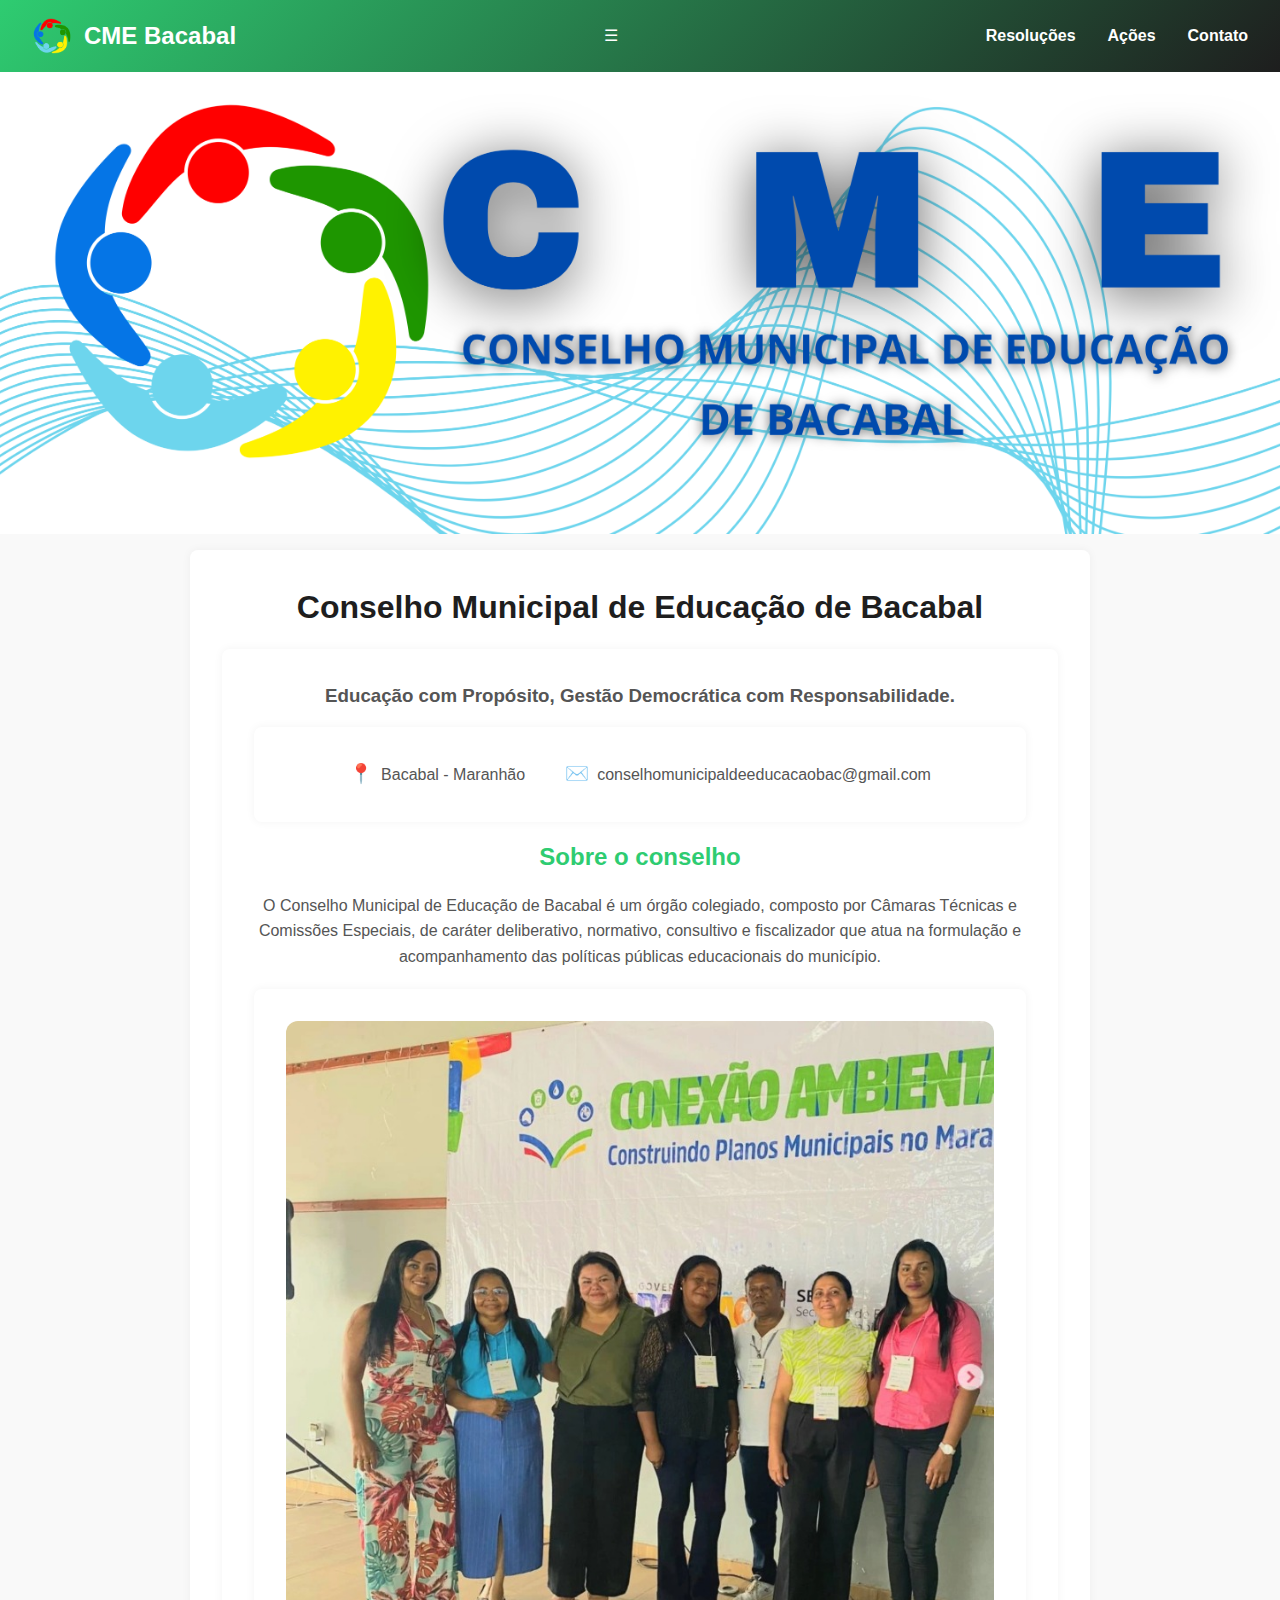
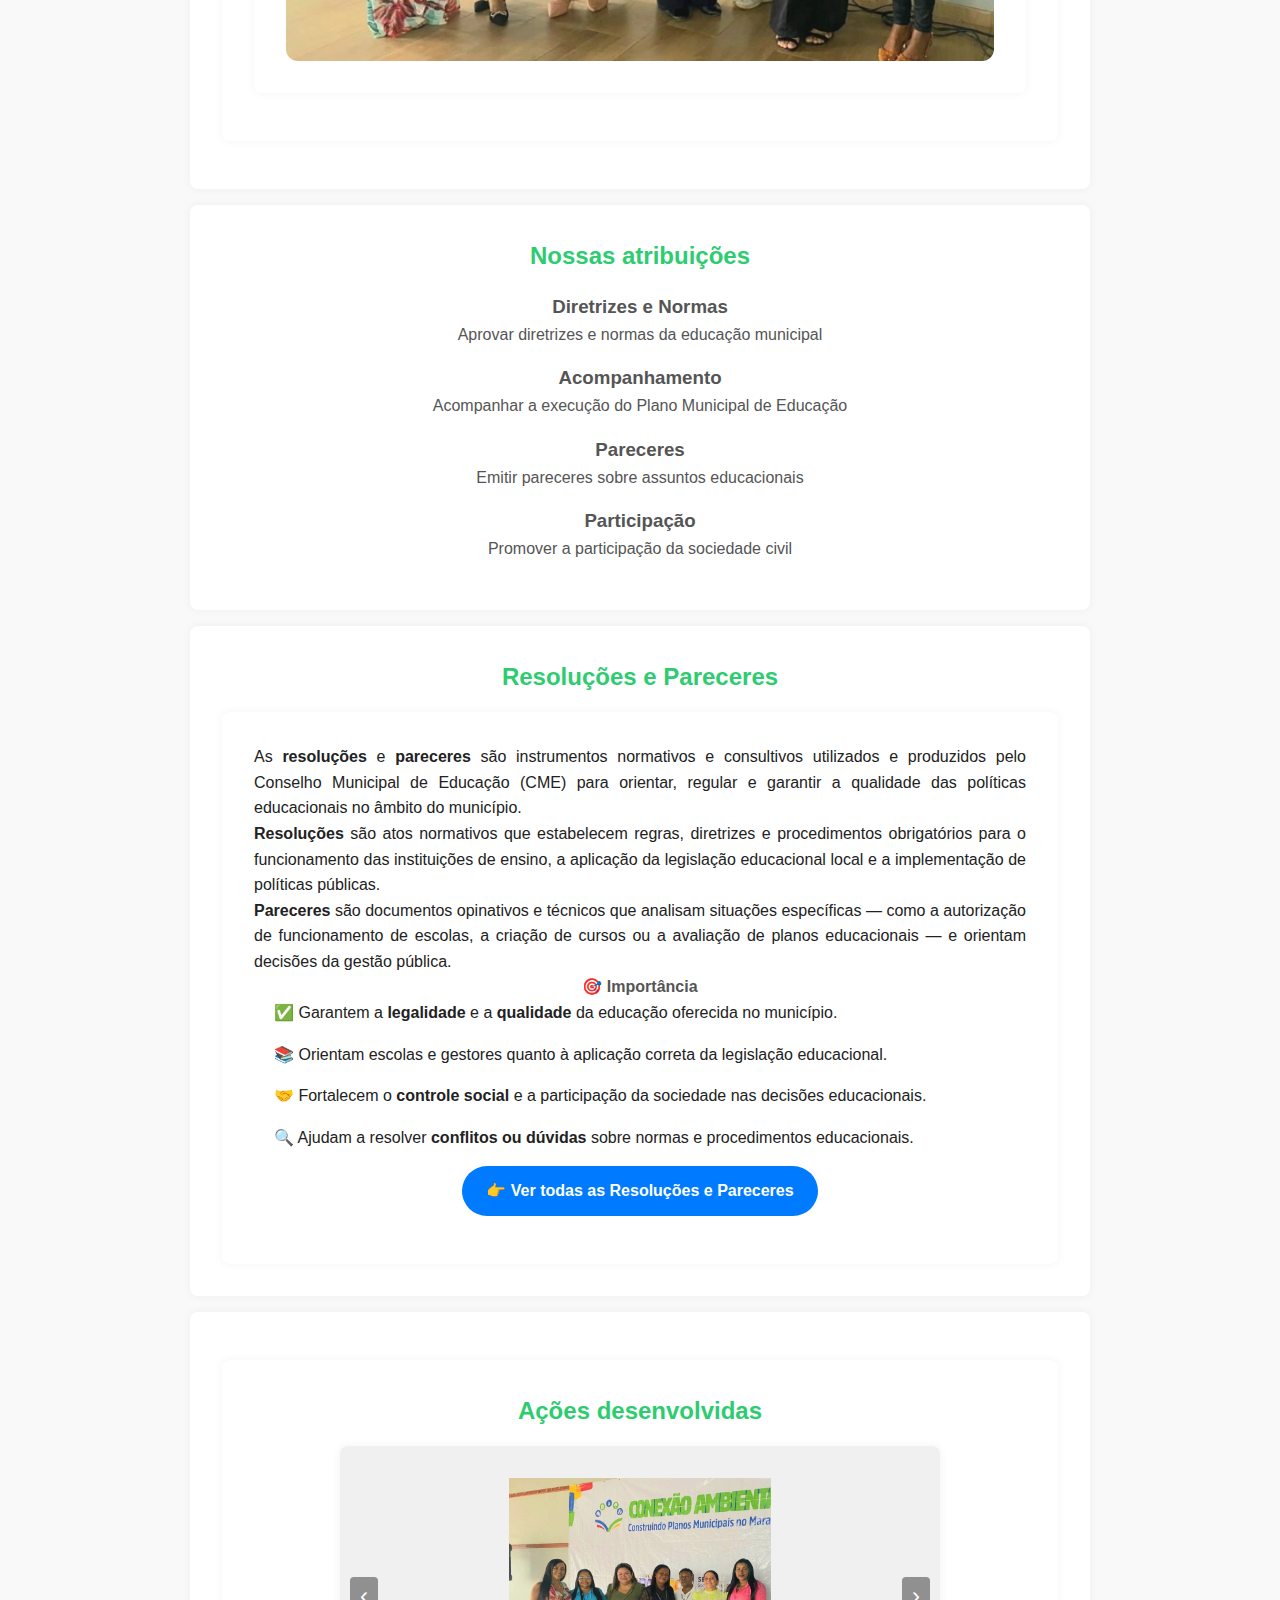
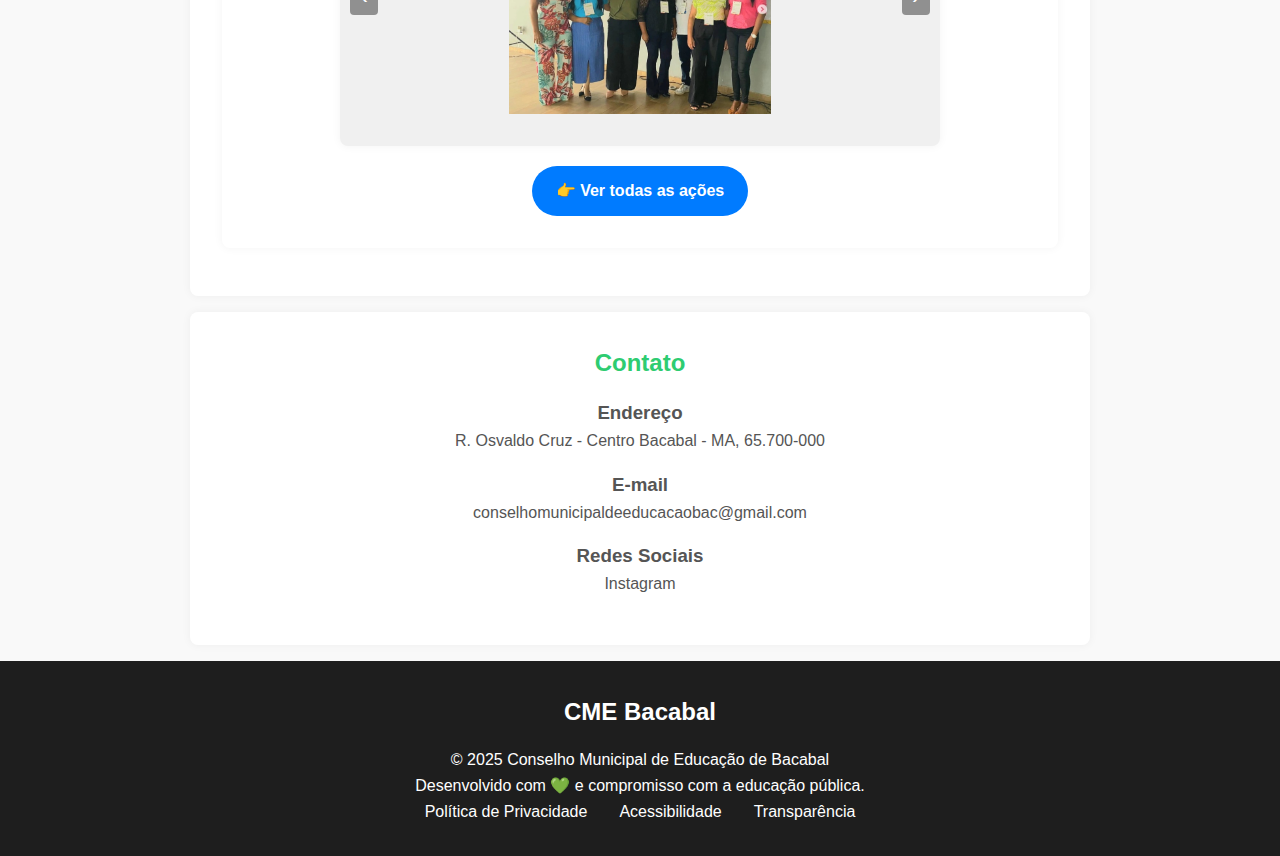
<file: index.html>
<!DOCTYPE html>
<html lang="en">
<head>
    <meta charset="UTF-8">
    <meta name="viewport" content="width=device-width, initial-scale=1.0">
    <title>CME Bacabal</title>
<link rel="stylesheet" href="style/style.css">
<style>
    .destaque-link {
        display: inline-block;
        padding: 12px 24px;
        background-color: #007bff; /* Cor de fundo azul */
        color: white; /* Cor do texto */
        text-decoration: none; /* Remove o sublinhado do link */
        border-radius: 25px; /* Borda arredondada */
        font-weight: bold;
        transition: background-color 0.3s ease; /* Transição suave para o hover */
    }

    .destaque-link:hover {
        background-color: #0056b3; /* Cor mais escura no hover */
    }
</style>
</head>
<body> 

<header>
  <div class="logo">
    <img src="./assets/img/ícone_conselho.png" alt="Ícone do Conselho" />
    <h1>CME Bacabal</h1>
  </div>

  <!-- Botão do menu hamburguer -->
  <div class="menu-toggle" id="menu-toggle">
    &#9776;
  </div>

  <nav id="menu">
    <ul>
      <li><a href="#resolucoes">Resoluções</a></li>
      <li><a href="#acoes">Ações</a></li>
      <li><a href="#contato">Contato</a></li>
    </ul>
  </nav>
</header>


    <main>
<img src="./assets/img/cme.png" alt="Logo do Conselho Municipal de Educação de Bacabal">
<div> 
    <h1>Conselho Municipal de Educação de Bacabal</h1>

    <div>
    <h3>Educação com Propósito, Gestão Democrática com Responsabilidade.</h3>
   <div style="display: flex; justify-content: center; gap: 40px; align-items: center; flex-wrap: wrap;">
  <h4 class="no-bold" style="display: flex; align-items: center; gap: 8px;">
    <span style="font-size: 1.2em;">📍</span> Bacabal - Maranhão
  </h4>
  <h4 class="no-bold" style="display: flex; align-items: center; gap: 8px;">
    <span style="font-size: 1.2em;">✉️</span> conselhomunicipaldeeducacaobac@gmail.com
  </h4>
</div>
   
        <h2 class="SobreConselho">Sobre o conselho</h2>
        <h4 class="no-bold">O Conselho Municipal de Educação de Bacabal é um órgão colegiado, composto por Câmaras Técnicas e Comissões Especiais, de caráter deliberativo, normativo, consultivo e fiscalizador que atua na formulação e acompanhamento das políticas públicas educacionais do município.</h4>
   
    
<div style="text-align: center; margin-top: 20px;">
<img src="./assets/acao1.jpeg.png" alt="Foto do Conselho Municipal de Educação de Bacabal" style="max-width: 100%; height: auto; border-radius: 12px;">
        </div>
    </div>
     </div>
</div>


    <div>
        <h2 class="atribuicoes">Nossas atribuições</h2>
        <ul>
            <li><h3>Diretrizes e Normas</h3> 
            <h4 class="no-bold">Aprovar diretrizes e normas da educação municipal</h4></li>
            <li><h3>Acompanhamento</h3> 
            <h4 class="no-bold">Acompanhar a execução do Plano Municipal de Educação</h4></li>
            <li><h3>Pareceres</h3> 
            <h4 class="no-bold">Emitir pareceres sobre assuntos educacionais</h4></li>
            <li><h3>Participação</h3>
            <h4 class="no-bold">Promover a participação da sociedade civil</h4> </li>
        </ul>
        
    </div>

    <div>
  <h2 class="resolucoes" id="resolucoes">Resoluções e Pareceres</h2>

  <div style="text-align: justify; max-width: 900px; margin: auto;">
    <p>
      As <strong>resoluções</strong> e <strong>pareceres</strong> são instrumentos normativos e consultivos utilizados e produzidos pelo Conselho Municipal de Educação (CME) para orientar, regular e garantir a qualidade das políticas educacionais no âmbito do município.
    </p>

    <p>
      <strong>Resoluções</strong> são atos normativos que estabelecem regras, diretrizes e procedimentos obrigatórios para o funcionamento das instituições de ensino, a aplicação da legislação educacional local e a implementação de políticas públicas.
    </p>

    <p>
      <strong>Pareceres</strong> são documentos opinativos e técnicos que analisam situações específicas — como a autorização de funcionamento de escolas, a criação de cursos ou a avaliação de planos educacionais — e orientam decisões da gestão pública.
    </p>

    <h4>🎯 Importância</h4>
    <ul style="padding-left: 20px;">
      <li>✅ Garantem a <strong>legalidade</strong> e a <strong>qualidade</strong> da educação oferecida no município.</li>
      <li>📚 Orientam escolas e gestores quanto à aplicação correta da legislação educacional.</li>
      <li>🤝 Fortalecem o <strong>controle social</strong> e a participação da sociedade nas decisões educacionais.</li>
      <li>🔍 Ajudam a resolver <strong>conflitos ou dúvidas</strong> sobre normas e procedimentos educacionais.</li>
    </ul>

    <ul>
      <li><h4><a href="resolucoes.html" class="destaque-link">👉 Ver todas as Resoluções e Pareceres</a></h4></li>
    </ul>
  </div>
</div>

</div>
<div>
  <div> 

  <h2 class="acoes" id="acoes">Ações desenvolvidas</h2>

  <div style="position: relative; max-width: 600px; margin: auto; height: 300px; background: #f0f0f0; border-radius: 8px; overflow: hidden;">
    <img id="slideImg" src="./assets/acao1.jpeg.png" alt="Ação 1" style="width: 100%; height: 100%; object-fit: contain; display: block;">
    
    <button onclick="changeSlide(-1)" style="position: absolute; top: 50%; left: 10px; transform: translateY(-50%); background: rgba(0,0,0,0.4); border: none; color: white; font-size: 24px; padding: 5px 10px; cursor: pointer; border-radius: 4px;">‹</button>

    <button onclick="changeSlide(1)" style="position: absolute; top: 50%; right: 10px; transform: translateY(-50%); background: rgba(0,0,0,0.4); border: none; color: white; font-size: 24px; padding: 5px 10px; cursor: pointer; border-radius: 4px;">›</button>
  </div>

  <h4 style="text-align: center; margin-top: 20px;">
    <a href="acoes.html" class="destaque-link">👉 Ver todas as ações</a>
  </h4>
</div>

    </ul>
</div>
<div>
    <h2 class="contato" id="contato">Contato</h2>
    <ul>
        <li><h3>Endereço</h3>
        <h4 class="no-bold">R. Osvaldo Cruz - Centro Bacabal - MA, 65.700-000</h4></li>
        <li><h3>E-mail</h3>
        <h4 class="no-bold">conselhomunicipaldeeducacaobac@gmail.com</h4></li>
        <li><h3>Redes Sociais</h3>
        <h4 class="no-bold"><a href="https://www.instagram.com/cmebacabal/" target="_blank">Instagram </a> </h4>
        </li>
    </ul>
</div>
    </main>
    <footer>
  <div>
    <h2>CME Bacabal</h2>
    <h4 class="no-bold">© 2025 Conselho Municipal de Educação de Bacabal<br>
      Desenvolvido com 💚 e compromisso com a educação pública.
    </h4>
  </div>
  <div>
    <ul>
      <li><h4 class="no-bold"><a href="#" onclick="abrirModal('privacidade')">Política de Privacidade</a></h4></li>
      <li><h4 class="no-bold"><a href="#" onclick="abrirModal('acessibilidade')">Acessibilidade</a></h4></li>
      <li><h4 class="no-bold"><a href="#" onclick="abrirModal('transparencia')">Transparência</a></h4></li>
    </ul>
  </div>
  
</footer>


</body>
<script>
  const toggle = document.getElementById("menu-toggle");
  const menu = document.getElementById("menu");

  toggle.addEventListener("click", () => {
    menu.classList.toggle("active");
  });
</script>


</html>

<script>
  function abrirModal(id) {
    document.getElementById(`modal-${id}`).style.display = 'block';
  }

  function fecharModal(id) {
    document.getElementById(`modal-${id}`).style.display = 'none';
  }

  window.onclick = function(event) {
    ['privacidade', 'acessibilidade', 'transparencia'].forEach(id => {
      const modal = document.getElementById(`modal-${id}`);
      if (event.target == modal) {
        modal.style.display = "none";
      }
    });
  }
</script>


    <button onclick="voltarAoTopo()" id="btnTopo" title="Voltar ao topo">↑</button>



<script>
  // Mostrar o botão quando a rolagem for maior que 20px
  window.onscroll = function() {
    let btn = document.getElementById("btnTopo");
    if (document.body.scrollTop > 20 || document.documentElement.scrollTop > 20) {
      btn.style.display = "block";
    } else {
      btn.style.display = "none";
    }
  };

  // Função para rolar suavemente ao topo
  function voltarAoTopo() {
    window.scrollTo({ top: 0, behavior: 'smooth' });
  }
</script>



<script>
  const imagens = [
    { src: "./assets/acao1.jpeg.png", alt: "Ação 1" },
    { src: "./assets/acao2.jpeg.jpeg", alt: "Ação 2" },
    { src: "./assets/acao3.jpeg.jpeg", alt: "Ação 3" }
  ];

  let indiceAtual = 0;

  function changeSlide(direcao) {
    indiceAtual += direcao;
    if (indiceAtual < 0) {
      indiceAtual = imagens.length - 1;
    } else if (indiceAtual >= imagens.length) {
      indiceAtual = 0;
    }
    const slideImg = document.getElementById("slideImg");
    slideImg.src = imagens[indiceAtual].src;
    slideImg.alt = imagens[indiceAtual].alt;
  }
</script>
</file>
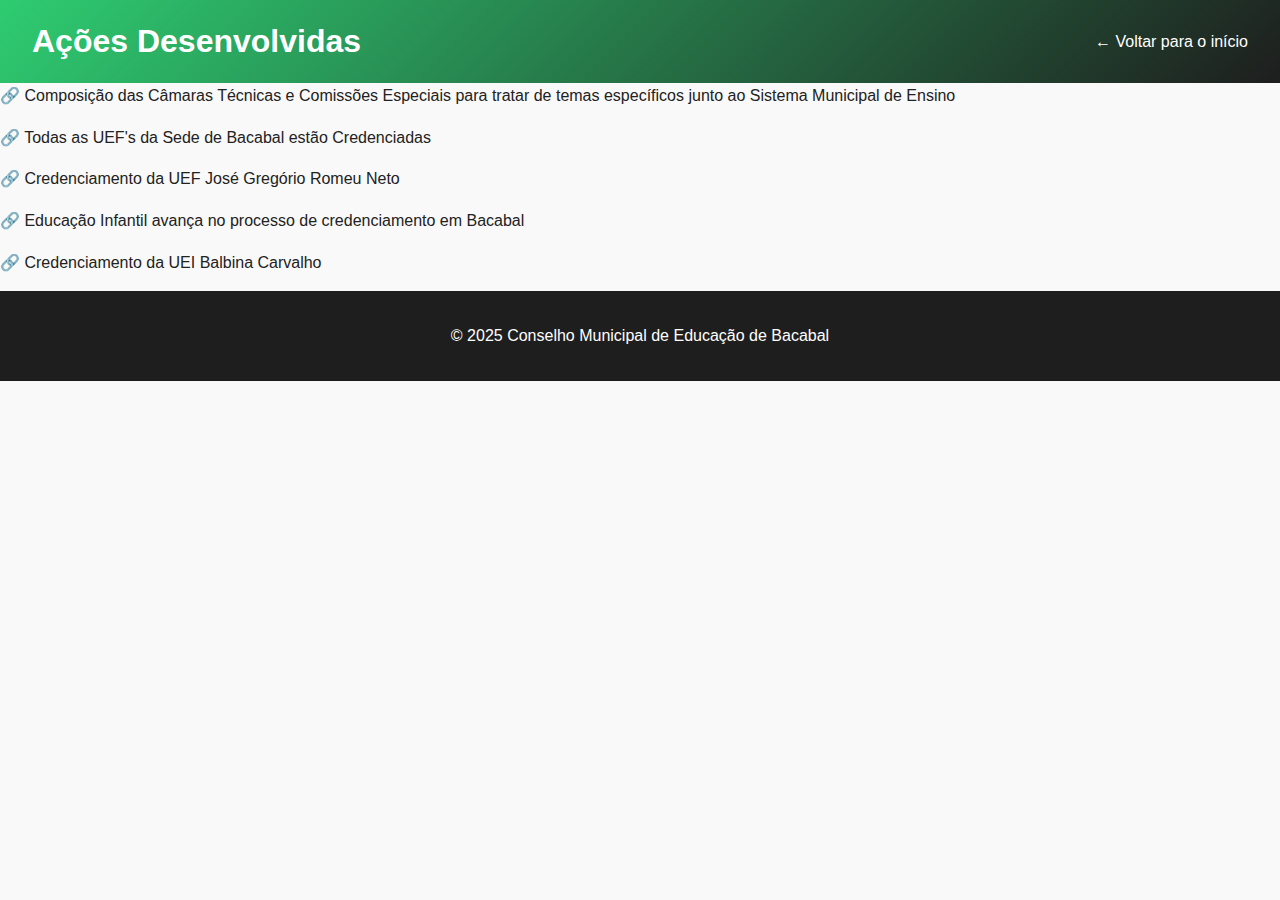
<file: acoes.html>
<!DOCTYPE html>
<html lang="pt-br">
<head>
  <meta charset="UTF-8">
  <meta name="viewport" content="width=device-width, initial-scale=1.0">
  <title>Ações Desenvolvidas - CME Bacabal</title>
  <link rel="stylesheet" href="style/style.css">
</head>
<body>
  <header>
    <h1>Ações Desenvolvidas</h1>
    <a href="index.html">← Voltar para o início</a>
  </header>

  <main>

    <ul class="acao-lista">
      <li>
        <a href="acoes/acao1.html">🔗 Composição das Câmaras Técnicas e Comissões Especiais para tratar de temas específicos junto ao Sistema Municipal de Ensino</a>
      </li>
      
      <li>
        <a href="acoes/acao2.html">🔗 Todas as UEF's da Sede de Bacabal estão Credenciadas</a>
      </li>
       <li>
        <a href="acoes/acao3.html">🔗 Credenciamento da UEF José Gregório Romeu Neto</a>
      </li>
       <li>
        <a href="acoes/acao4.html">🔗 Educação Infantil avança no processo de credenciamento em Bacabal</a>
      </li>
      <li>
        <a href="acoes/acao5.html">🔗 Credenciamento da UEI Balbina Carvalho</a>
      </li>
      <!-- Adicione mais links conforme necessário -->
    </ul>

  </main>

  <footer>
    <p>© 2025 Conselho Municipal de Educação de Bacabal</p>
  </footer>
</body>
</html>
</file>
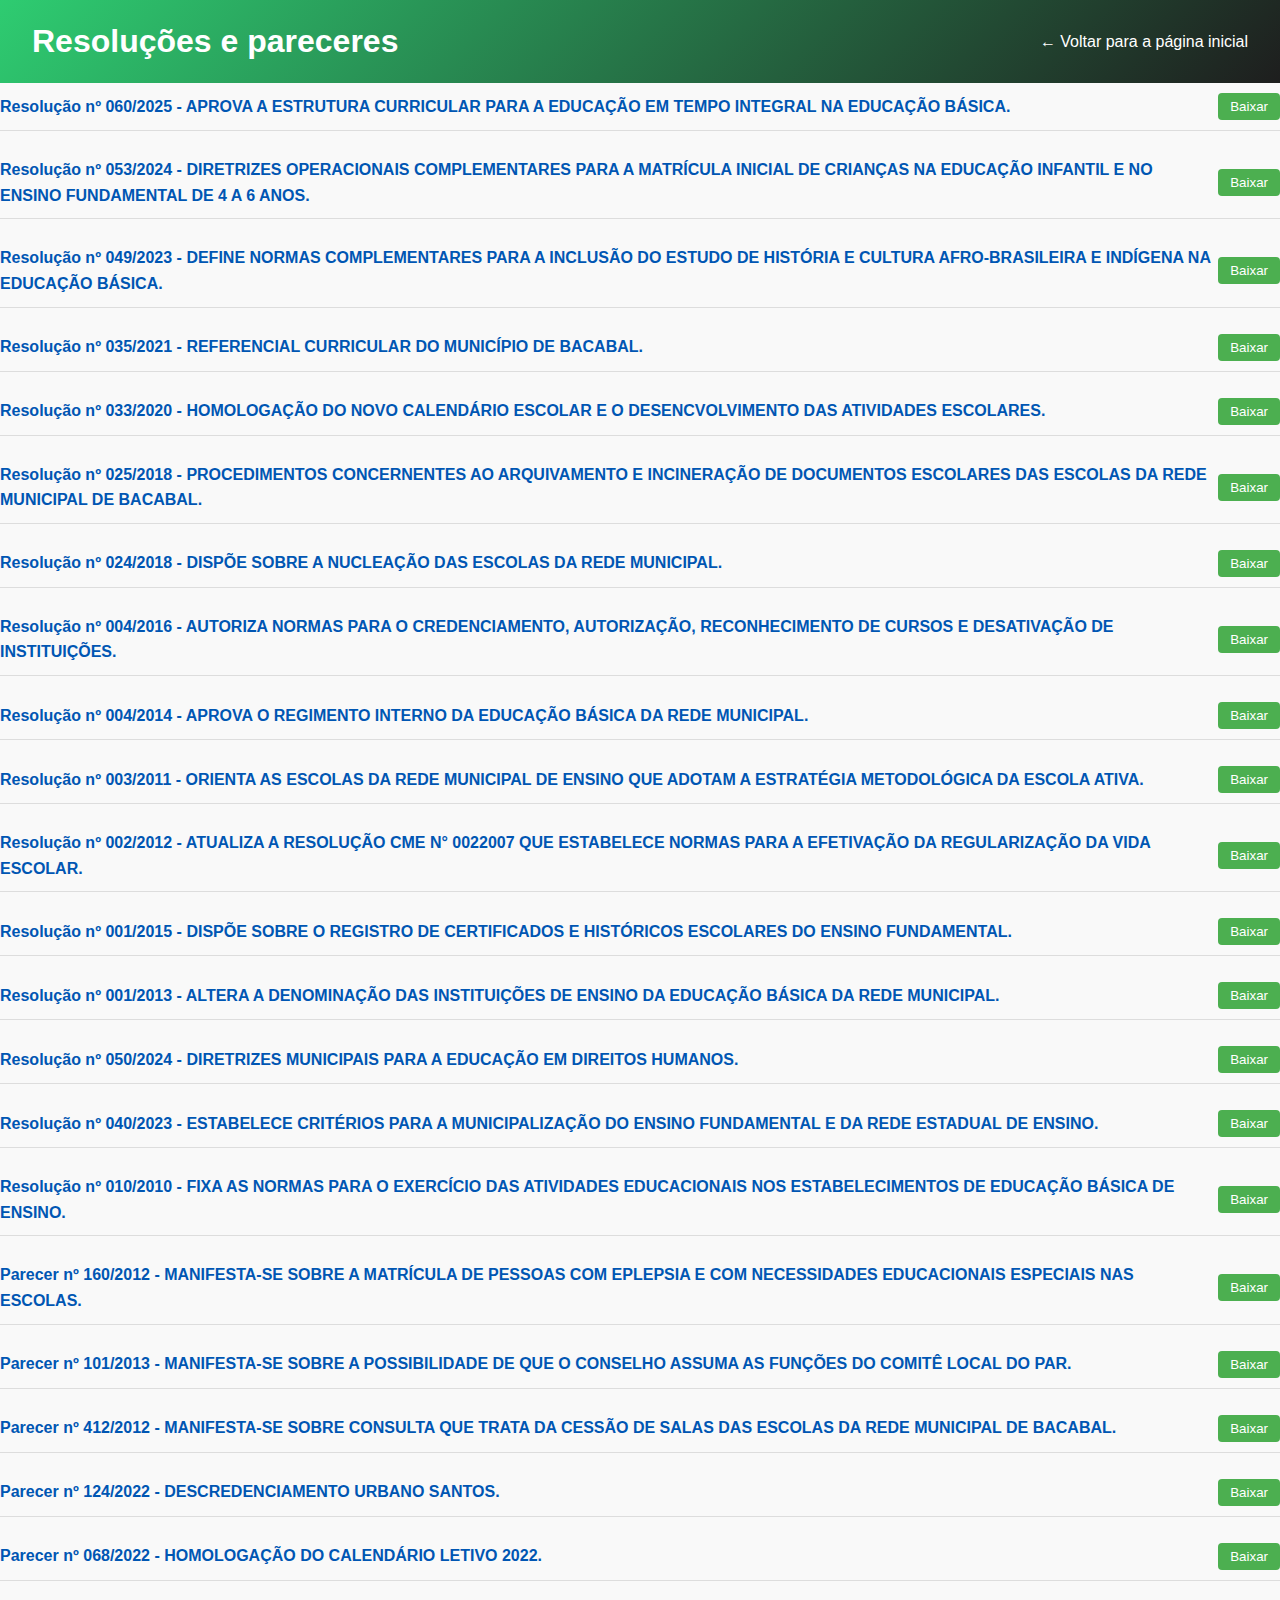
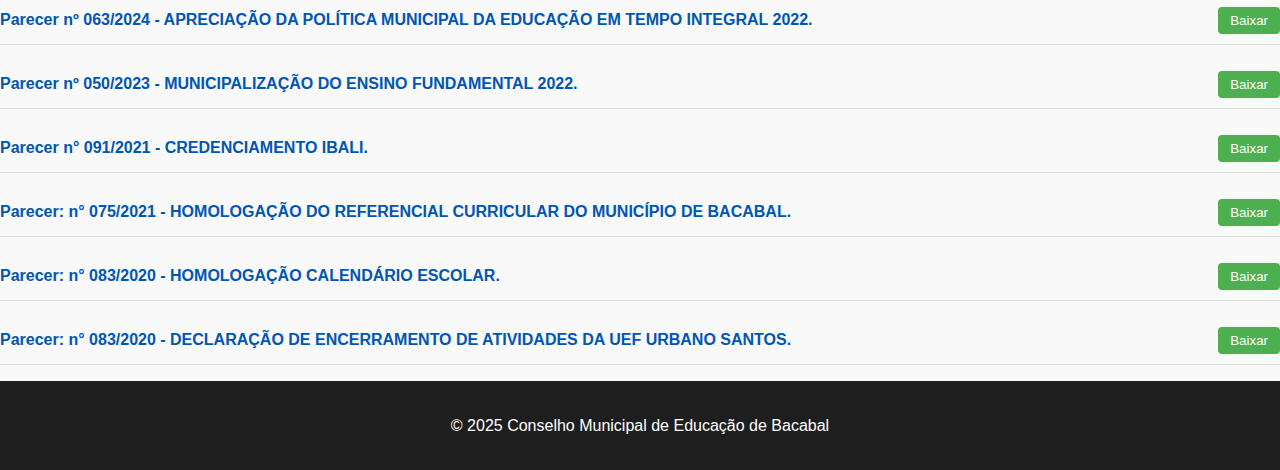
<file: resolucoes.html>
<!DOCTYPE html>
<html lang="pt-br">
<head>
  <meta charset="UTF-8" />
  <meta name="viewport" content="width=device-width, initial-scale=1.0"/>
  <title>Resoluções e Pareceres - CME Bacabal</title>
  <link rel="stylesheet" href="style/style.css">
</head>
<body>
  <header>
    <h1>Resoluções e pareceres</h1>
    <a href="index.html">← Voltar para a página inicial</a>

   
</div>


  </header>

  <main>
    <section>
      <ul class="resolucao-lista">
        <li>
          <span>
            <a href="./resoluções/pdf/RESOLUÇÃO N° 0602025 - APROVA A ESTRUTURA CURRICULAR PARA A.pdf" target="_blank">
              Resolução nº 060/2025 - APROVA A ESTRUTURA CURRICULAR PARA A EDUCAÇÃO EM TEMPO INTEGRAL NA EDUCAÇÃO BÁSICA.
            </a>
          </span>
          <a href="./resoluções/pdf/RESOLUÇÃO N° 0602025 - APROVA A ESTRUTURA CURRICULAR PARA A.pdf" download>
            <button class="btn-baixar">Baixar</button>
          </a>
        </li>

        <li>
          <span>
            <a href="./resoluções/pdf//RESOLUÇÃO N° 0532024 -  DIRETRIZES OPERACIONAIS COMPLEMENTARES PARA A.pdf" target="_blank">
              Resolução nº 053/2024 - DIRETRIZES OPERACIONAIS COMPLEMENTARES PARA A MATRÍCULA INICIAL DE CRIANÇAS NA EDUCAÇÃO INFANTIL E NO ENSINO FUNDAMENTAL DE 4 A 6 ANOS.
            </a>
          </span>
          <a href="./resoluções/pdf//RESOLUÇÃO N° 0532024 -  DIRETRIZES OPERACIONAIS COMPLEMENTARES PARA A.pdf" download>
            <button class="btn-baixar">Baixar</button>
          </a>
        </li>

        <li>
          <span>
            <a href="./resoluções/pdf/RESOLUÇÃO N° 0492023 - DEFINE NORMAS COMPLEMENTARES PARA A INCLUSÃO.pdf" target="_blank">
              Resolução nº 049/2023 - DEFINE NORMAS COMPLEMENTARES PARA A INCLUSÃO DO ESTUDO DE HISTÓRIA E CULTURA AFRO-BRASILEIRA E INDÍGENA NA EDUCAÇÃO BÁSICA.
            </a>
          </span>
          <a href="./resoluções/pdf/RESOLUÇÃO N° 0492023 - DEFINE NORMAS COMPLEMENTARES PARA A INCLUSÃO.pdf" download>
            <button class="btn-baixar">Baixar</button>
          </a>
        </li>

         <li>
          <span>
            <a href="./resoluções/pdf/RESOLUÇÃO N° 0352021 - REFERENCIAL CURRICULAR DO MUNICÍPIO DE BACABAL.pdf" target="_blank">
              Resolução nº 035/2021 - REFERENCIAL CURRICULAR DO MUNICÍPIO DE BACABAL.
            </a>
          </span>
          <a href="./resoluções/pdf/RESOLUÇÃO N° 0352021 - REFERENCIAL CURRICULAR DO MUNICÍPIO DE BACABAL.pdf" download>
            <button class="btn-baixar">Baixar</button>
          </a>
        </li>

        <li>
          <span>
            <a href="./resoluções/pdf/RESOLUÇÃO N° 0332020 -CME - HOMOLOGAÇÃO DO NOVO CALENDÁRIO.pdf" target="_blank">
              Resolução nº 033/2020 - HOMOLOGAÇÃO DO NOVO CALENDÁRIO ESCOLAR E O DESENCVOLVIMENTO DAS ATIVIDADES ESCOLARES.
            </a>
          </span>
          <a href="./resoluções/pdf//RESOLUÇÃO N° 0332020 -CME - HOMOLOGAÇÃO DO NOVO CALENDÁRIO.pdf" download>
            <button class="btn-baixar">Baixar</button>
          </a>
        </li>

        <li>
          <span>
            <a href="./resoluções/pdf/RESOLUÇÃO N° 0252018 - PROCEDIMENTOS CONCERNENTES AO ARQUIVAMENTO E I.pdf" target="_blank">
              Resolução nº 025/2018 - PROCEDIMENTOS CONCERNENTES AO ARQUIVAMENTO E INCINERAÇÃO DE DOCUMENTOS ESCOLARES DAS ESCOLAS DA REDE MUNICIPAL DE BACABAL.
            </a>
          </span>
          <a href="./resoluções/pdf/RESOLUÇÃO N° 0252018 - PROCEDIMENTOS CONCERNENTES AO ARQUIVAMENTO E I.pdf" download>
            <button class="btn-baixar">Baixar</button>
          </a>
        </li>

        <li>
          <span>
            <a href="./resoluções/pdf/Resolução N° 0242018 - CME - Dispõe sobre a Nucleação das Escolas da rede municipal.pdf" target="_blank">
              Resolução nº 024/2018 - DISPÕE SOBRE A NUCLEAÇÃO DAS ESCOLAS DA REDE MUNICIPAL.
            </a>
          </span>
          <a href="./resoluções/pdf/Resolução N° 0242018 - CME - Dispõe sobre a Nucleação das Escolas da rede municipal.pdf" download>
            <button class="btn-baixar">Baixar</button>
          </a>
        </li>

        <li>
          <span>
            <a href="./resoluções/pdf/RESOLUÇÃO N° 0042016 - AUTORIZA NORMAS PARA O CREDENCIAMENTO, AUTORIZAÇÃO,.pdf" target="_blank">
              Resolução nº 004/2016 - AUTORIZA NORMAS PARA O CREDENCIAMENTO, AUTORIZAÇÃO, RECONHECIMENTO DE CURSOS E DESATIVAÇÃO DE INSTITUIÇÕES.
            </a>
          </span>
          <a href="./resoluções/pdf/RESOLUÇÃO N° 0042016 - AUTORIZA NORMAS PARA O CREDENCIAMENTO, AUTORIZAÇÃO,.pdf" download>
            <button class="btn-baixar">Baixar</button>
          </a>
        </li>

        <li>
          <span>
            <a href="./resoluções/pdf/RESOLUÇÃO N° 0042014 - APROVA O REGIMENTO INTERNO DA EDUCA.pdf" target="_blank">
              Resolução nº 004/2014 - APROVA O REGIMENTO INTERNO DA EDUCAÇÃO BÁSICA DA REDE MUNICIPAL.
            </a>
          </span>
          <a href="./resoluções/pdf/RESOLUÇÃO N° 0042014 - APROVA O REGIMENTO INTERNO DA EDUCA.pdf" download>
            <button class="btn-baixar">Baixar</button>
          </a>
        </li>

         <li>
          <span>
            <a href="./resoluções/pdf/RESOLUÇÃO N° 0032011 - ORIENTA AS ESCOLAS DA REDE MUNICIPAL DE.pdf" target="_blank">
              Resolução nº 003/2011 - ORIENTA AS ESCOLAS DA REDE MUNICIPAL DE ENSINO QUE ADOTAM A ESTRATÉGIA METODOLÓGICA DA ESCOLA ATIVA.
            </a>
          </span>
          <a href="./resoluções/pdf/RESOLUÇÃO N° 0032011 - ORIENTA AS ESCOLAS DA REDE MUNICIPAL DE.pdf" download>
            <button class="btn-baixar">Baixar</button>
          </a>
        </li>

         <li>
          <span>
            <a href="./resoluções/pdf/RESOLUÇÃO N° 0022012 - ATUALIZA A RESOLUÇÃO CME N° 0022007 QUE.pdf" target="_blank">
              Resolução nº 002/2012 - ATUALIZA A RESOLUÇÃO CME N° 0022007 QUE ESTABELECE NORMAS PARA A EFETIVAÇÃO DA REGULARIZAÇÃO DA VIDA ESCOLAR.
            </a>
          </span>
          <a href="./resoluções/pdf/RESOLUÇÃO N° 0022012 - ATUALIZA A RESOLUÇÃO CME N° 0022007 QUE.pdf" download>
            <button class="btn-baixar">Baixar</button>
          </a>
        </li>

        <li>
          <span>
            <a href="./resoluções/pdf/RESOLUÇÃO N° 0012015 -  DISPÕE SOBRE O REGISTRO DE CERTIFICADOS.pdf" target="_blank">
              Resolução nº 001/2015 - DISPÕE SOBRE O REGISTRO DE CERTIFICADOS E HISTÓRICOS ESCOLARES DO ENSINO FUNDAMENTAL.
            </a>
          </span>
          <a href="./resoluções/pdf/RESOLUÇÃO N° 0012015 -  DISPÕE SOBRE O REGISTRO DE CERTIFICADOS.pdf" download>
            <button class="btn-baixar">Baixar</button>
          </a>
        </li>

        <li>
          <span>
            <a href="./resoluções/pdf/RESOLUÇÃO N° 0012013 - ALTERA A DENOMINAÇÃO DAS INSTITUIÇÕES.pdf" target="_blank">
              Resolução nº 001/2013 - ALTERA A DENOMINAÇÃO DAS INSTITUIÇÕES DE ENSINO DA EDUCAÇÃO BÁSICA DA REDE MUNICIPAL.
            </a>
          </span>
          <a href="./resoluções/pdf/RESOLUÇÃO N° 0012013 - ALTERA A DENOMINAÇÃO DAS INSTITUIÇÕES.pdf" download>
            <button class="btn-baixar">Baixar</button>
          </a>
        </li>

         <li>
          <span>
            <a href="./resoluções/pdf/RESOLUÇÃO 0502024 - DIRETRIZES MUNICIPAIS PARA A EDUCAÇÃO EM DIREITOS HUMANOS.pdf" target="_blank">
              Resolução nº 050/2024 - DIRETRIZES MUNICIPAIS PARA A EDUCAÇÃO EM DIREITOS HUMANOS.
            </a>
          </span>
          <a href="./resoluções/pdf/RESOLUÇÃO 0502024 - DIRETRIZES MUNICIPAIS PARA A EDUCAÇÃO EM DIREITOS HUMANOS.pdf" download>
            <button class="btn-baixar">Baixar</button>
          </a>
        </li>

        <li>
          <span>
            <a href="./resoluções/pdf/RESOLUÇÃO 0402023 -  ESTABELECE CRITÉRIOS PARA A MUNICIPALIZAÇÃ.pdf" target="_blank">
              Resolução nº 040/2023 - ESTABELECE CRITÉRIOS PARA A MUNICIPALIZAÇÃO DO ENSINO FUNDAMENTAL E DA REDE ESTADUAL DE ENSINO.
            </a>
          </span>
          <a href="./resoluções/pdf/RESOLUÇÃO 0402023 -  ESTABELECE CRITÉRIOS PARA A MUNICIPALIZAÇÃ.pdf" download>
            <button class="btn-baixar">Baixar</button>
          </a>
        </li>

        <li>
          <span>
            <a href="./resoluções/pdf/RESOLUÇÃO 0102010 - FIXA AS NORMAS PARA O EXERCÍCIO DAS.pdf" target="_blank">
              Resolução nº 010/2010 - FIXA AS NORMAS PARA O EXERCÍCIO DAS ATIVIDADES EDUCACIONAIS NOS ESTABELECIMENTOS DE EDUCAÇÃO BÁSICA DE ENSINO.
            </a>
          </span>
          <a href="./resoluções/pdf/RESOLUÇÃO 0102010 - FIXA AS NORMAS PARA O EXERCÍCIO DAS.pdf" download>
            <button class="btn-baixar">Baixar</button>
          </a>
        </li>

        <li>
          <span>
            <a href="./resoluções/pdf/PARECER N° 1602012 - MANIFESTA-SE SOBRE A MATRÍCULA DE.pdf" target="_blank">
              Parecer nº 160/2012 - MANIFESTA-SE SOBRE A MATRÍCULA DE PESSOAS COM EPLEPSIA E COM NECESSIDADES EDUCACIONAIS ESPECIAIS NAS ESCOLAS.
            </a>
          </span>
          <a href="./resoluções/pdf/PARECER N° 1602012 - MANIFESTA-SE SOBRE A MATRÍCULA DE.pdf" download>
            <button class="btn-baixar">Baixar</button>
          </a>
        </li>

        <li>
          <span>
            <a href="./resoluções/pdf/PARECER N° 1012013 - MANIFESTA-SE SOBRE A POSSIBILIDADE.pdf" target="_blank">
              Parecer nº 101/2013 - MANIFESTA-SE SOBRE A POSSIBILIDADE DE QUE O CONSELHO ASSUMA AS FUNÇÕES DO COMITÊ LOCAL DO PAR.
            </a>
          </span>
          <a href="./resoluções/pdf//PARECER N° 1012013 - MANIFESTA-SE SOBRE A POSSIBILIDADE.pdf" download>
            <button class="btn-baixar">Baixar</button>
          </a>
        </li>

        <li>
          <span>
            <a href="./resoluções/pdf/PARECER 4122012 - MANIFESTA-SE SOBRE CONSULTA.pdf" target="_blank">
              Parecer nº 412/2012 - MANIFESTA-SE SOBRE CONSULTA  QUE TRATA DA CESSÃO DE SALAS DAS ESCOLAS DA REDE MUNICIPAL DE BACABAL.
            </a>
          </span>
          <a href="./resoluções/pdf/PARECER 4122012 - MANIFESTA-SE SOBRE CONSULTA.pdf" download>
            <button class="btn-baixar">Baixar</button>
          </a>
        </li>

        <li>
          <span>
            <a href="./resoluções/pdf/PARECER 1242022 - DESCREDENCIAMENTO URBANO SANTOS.pdf" target="_blank">
              Parecer nº 124/2022 - DESCREDENCIAMENTO URBANO SANTOS.
            </a>
          </span>
          <a href="./resoluções/pdf/PARECER 1242022 - DESCREDENCIAMENTO URBANO SANTOS.pdf" download>
            <button class="btn-baixar">Baixar</button>
          </a>
        </li>

         <li>
          <span>
            <a href="./resoluções/pdf/PARECER 0682022 - HOMOLOGAÇÃO DO CALENDÁRIO LETIVO 2022.pdf" target="_blank">
              Parecer nº 068/2022 - HOMOLOGAÇÃO DO CALENDÁRIO LETIVO 2022.
            </a>
          </span>
          <a href="./resoluções/pdf/PARECER 0682022 - HOMOLOGAÇÃO DO CALENDÁRIO LETIVO 2022.pdf" download>
            <button class="btn-baixar">Baixar</button>
          </a>
        </li>

        <li>
          <span>
            <a href="./resoluções/pdf/PARECER 0632024 - APRECIAÇÃO DA POLÍTICA MUNICIPAL DA EDUCAÇÃO EM TEMPO INTEGRAL.pdf" target="_blank">
              Parecer nº 063/2024 - APRECIAÇÃO DA POLÍTICA MUNICIPAL DA EDUCAÇÃO EM TEMPO INTEGRAL 2022.
            </a>
          </span>
          <a href="./resoluções/pdf/PARECER 0632024 - APRECIAÇÃO DA POLÍTICA MUNICIPAL DA EDUCAÇÃO EM TEMPO INTEGRAL.pdf" download>
            <button class="btn-baixar">Baixar</button>
          </a>
        </li>

        <li>
          <span>
            <a href="./resoluções/pdf/PARECER 0502023 - MUNICIPALIZAÇÃO DO ENSINO FUNDAMENTAL.pdf" target="_blank">
              Parecer nº 050/2023 - MUNICIPALIZAÇÃO DO ENSINO FUNDAMENTAL 2022.
            </a>
          </span>
          <a href="./resoluções/pdf/PARECER 0502023 - MUNICIPALIZAÇÃO DO ENSINO FUNDAMENTAL.pdf" download>
            <button class="btn-baixar">Baixar</button>
          </a>
        </li>

        <li>
          <span>
            <a href="./resoluções/pdf/PARECER  N° 0912021 - CREDENCIAMENTO IBALI.pdf" target="_blank">
              Parecer  n° 091/2021 - CREDENCIAMENTO IBALI.
            </a>
          </span>
          <a href="./resoluções/pdf/PARECER  N° 0912021 - CREDENCIAMENTO IBALI.pdf" download>
            <button class="btn-baixar">Baixar</button>
          </a>
        </li>

        <li>
          <span>
            <a href="./resoluções/pdf/HOMOLOGAÇÃO DO REFERENCIAL CURRICULAR DO MUNICÍPIO DE BACABAL.pdf" target="_blank">
              Parecer: n° 075/2021 - HOMOLOGAÇÃO DO REFERENCIAL CURRICULAR DO MUNICÍPIO DE BACABAL.
            </a>
          </span>
          <a href="./resoluções/pdf/HOMOLOGAÇÃO DO REFERENCIAL CURRICULAR DO MUNICÍPIO DE BACABAL.pdf" download>
            <button class="btn-baixar">Baixar</button>
          </a>
        </li>

        <li>
          <span>
            <a href="./resoluções/pdf/HOMOLOGAÇÃO CALENDÁRIO ESCOLAR.pdf" target="_blank">
              Parecer: n° 083/2020 - HOMOLOGAÇÃO CALENDÁRIO ESCOLAR.
            </a>
          </span>
          <a href="./resoluções/pdf/HOMOLOGAÇÃO CALENDÁRIO ESCOLAR.pdf" download>
            <button class="btn-baixar">Baixar</button>
          </a>
        </li>

        <li>
          <span>
            <a href="./resoluções/pdf/DECLARAÇÃO DE ENCERRAMENTO DE ATIVIDADES DA UEF URBANO SANTOS.pdf" target="_blank">
              Parecer: n° 083/2020 - DECLARAÇÃO DE ENCERRAMENTO DE ATIVIDADES DA UEF URBANO SANTOS.
            </a>
          </span>
          <a href="./resoluções/pdf/DECLARAÇÃO DE ENCERRAMENTO DE ATIVIDADES DA UEF URBANO SANTOS.pdf" download>
            <button class="btn-baixar">Baixar</button>
          </a>
        </li>
      </ul>
    </section>
  </main>

  <footer>
    <p>© 2025 Conselho Municipal de Educação de Bacabal</p>
  </footer>
</body>
<script>
  function search() {
    const input = document.getElementById('searchInput').value.toLowerCase();
    const items = document.querySelectorAll('.resolucao-lista li');

    items.forEach(item => {
      const text = item.textContent.toLowerCase();
      item.style.display = text.includes(input) ? '' : 'none';
    });
  }
</script>


</html>
</file>
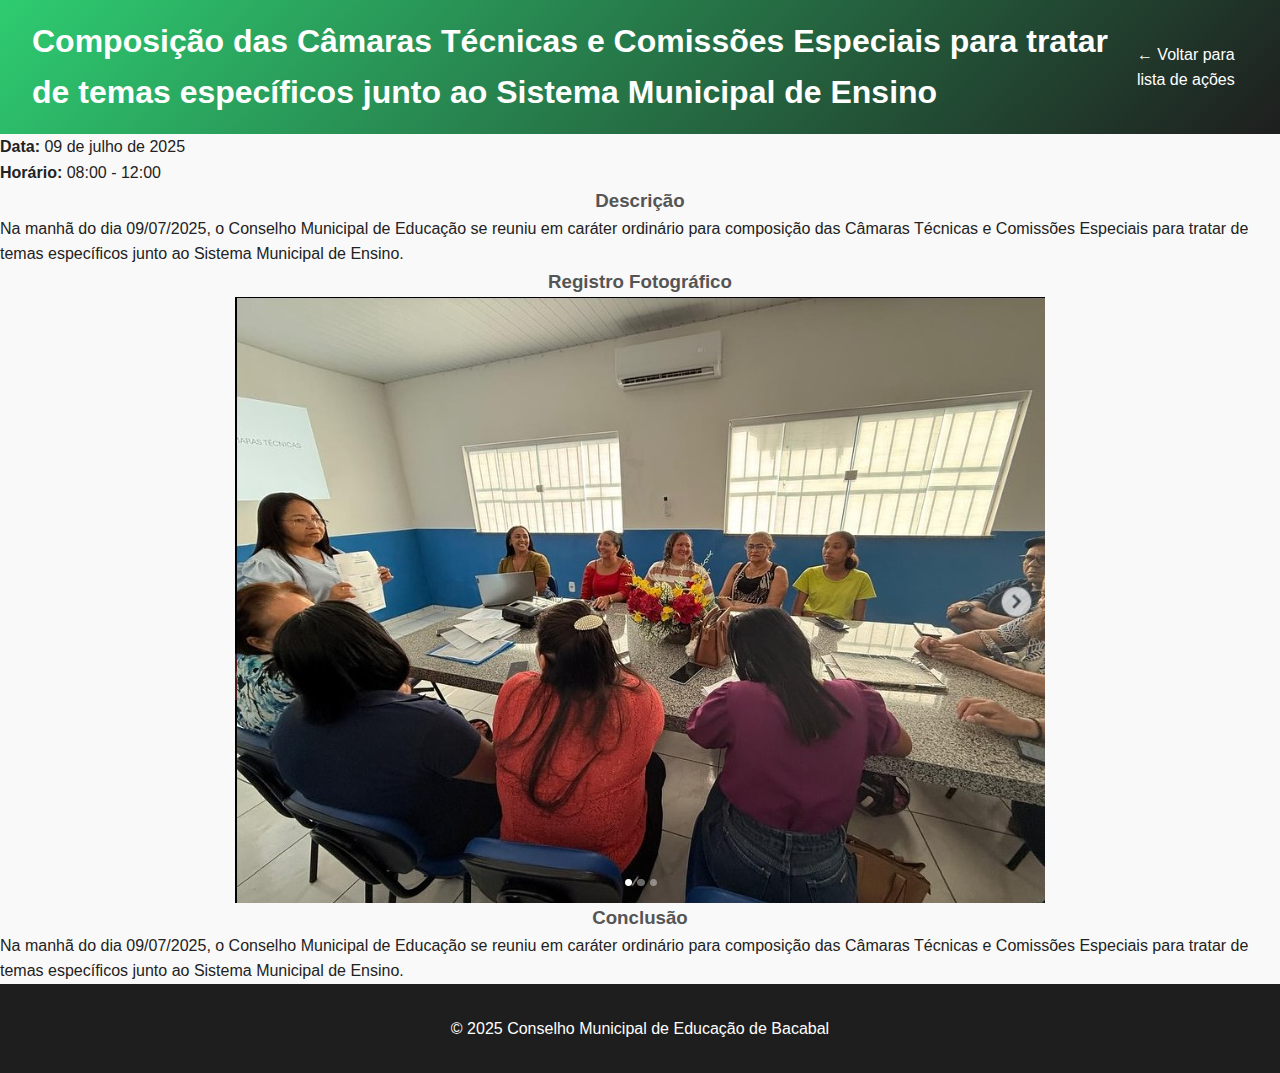
<file: acoes/acao1.html>
<!DOCTYPE html>
<html lang="pt-br">
<head>
  <meta charset="UTF-8">
  <meta name="viewport" content="width=device-width, initial-scale=1.0">
  <title>Composição das Câmaras Técnicas e Comissões Especiais para tratar de temas específicos junto ao Sistema Municipal de Ensino</title>
  <link rel="stylesheet" href="../style/style.css">
</head>
<body>
  <header>
    <h1>Composição das Câmaras Técnicas e Comissões Especiais para tratar de temas específicos junto ao Sistema Municipal de Ensino</h1>
    <a href="../acoes.html">← Voltar para lista de ações</a>
  </header>

  <main>
    <p><strong>Data:</strong> 09 de julho de 2025</p>
    <p><strong>Horário:</strong> 08:00 - 12:00</p>

    <h3>Descrição</h3>
    <p>
      Na manhã do dia 09/07/2025, o Conselho Municipal de Educação se reuniu em caráter ordinário para composição das Câmaras Técnicas e Comissões Especiais para tratar de temas específicos junto ao Sistema Municipal de Ensino.
    </p>

    <h3>Registro Fotográfico</h3>
    <img src="./acoes/acao1.jpeg" alt="Foto da reunião" style="max-width: 100%; height: auto;">

    <h3>Conclusão</h3>
    <p>
      Na manhã do dia 09/07/2025, o Conselho Municipal de Educação se reuniu em caráter ordinário para composição das Câmaras Técnicas e Comissões Especiais para tratar de temas específicos junto ao Sistema Municipal de Ensino.
    </p>
  </main>

  <footer>
    <p>© 2025 Conselho Municipal de Educação de Bacabal</p>
  </footer>
</body>
</html>
</file>
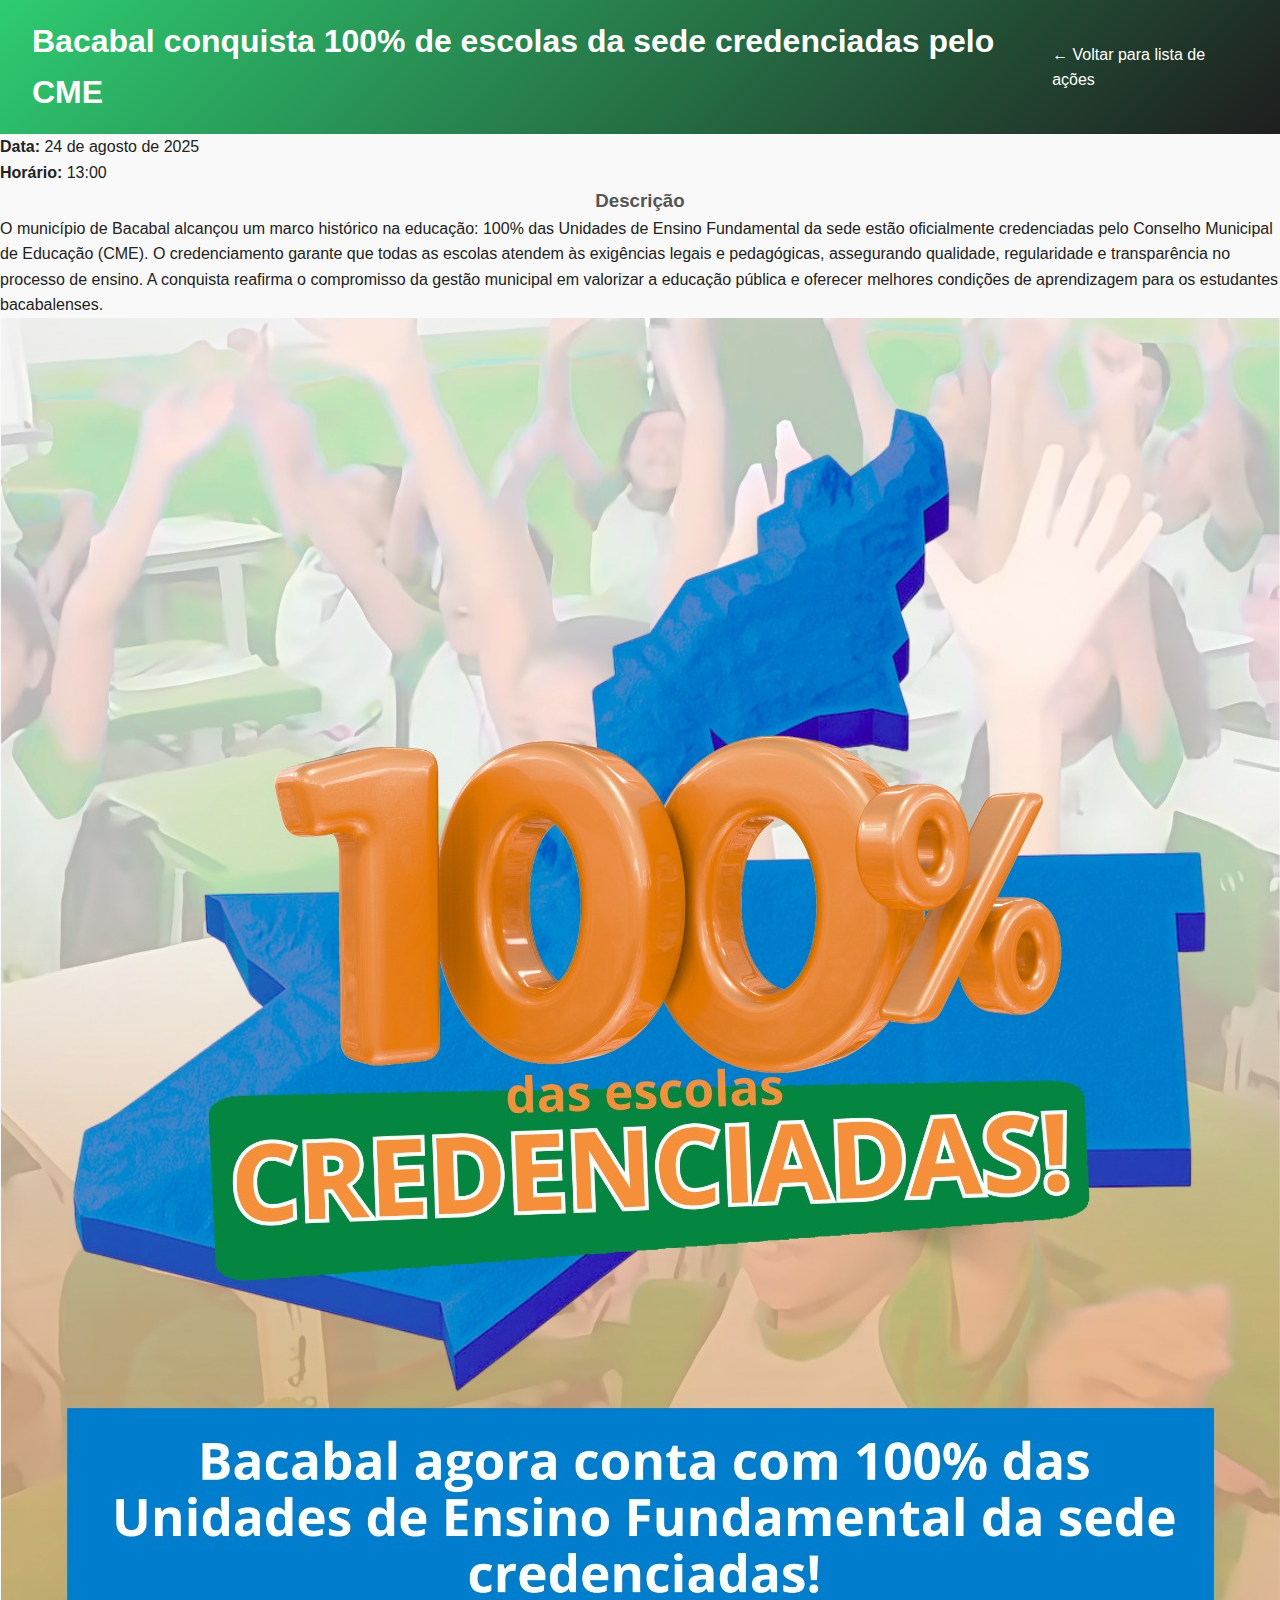
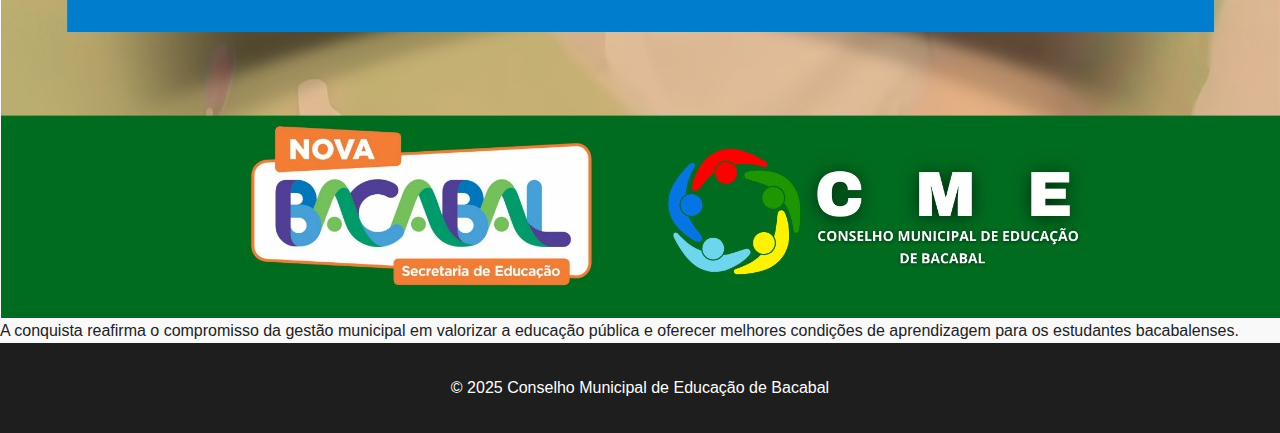
<file: acoes/acao2.html>
<!DOCTYPE html>
<html lang="pt-br">
<head>
  <meta charset="UTF-8">
  <meta name="viewport" content="width=device-width, initial-scale=1.0">
  <title>Bacabal conquista 100% de escolas da sede credenciadas pelo CME</title>
  <link rel="stylesheet" href="../style/style.css">
</head>
<body>
  <header>
    <h1>Bacabal conquista 100% de escolas da sede credenciadas pelo CME</h1>
    <a href="../acoes.html">← Voltar para lista de ações</a>
  </header>

  <main>
    <p><strong>Data:</strong> 24 de agosto de 2025</p>
    <p><strong>Horário:</strong> 13:00</p>

    <h3>Descrição</h3>
    <p>
      O município de Bacabal alcançou um marco histórico na educação: 100% das Unidades de Ensino Fundamental da sede estão oficialmente credenciadas pelo Conselho Municipal de Educação (CME). O credenciamento garante que todas as escolas atendem às exigências legais e pedagógicas, assegurando qualidade, regularidade e transparência no processo de ensino. A conquista reafirma o compromisso da gestão municipal em valorizar a educação pública e oferecer melhores condições de aprendizagem para os estudantes bacabalenses.
    </p>

    
    <img src="./acoes/acao2.jpeg" alt="100%" style="max-width: 100%; height: auto;">

    
    <p>
      A conquista reafirma o compromisso da gestão municipal em valorizar a educação pública e oferecer melhores condições de aprendizagem para os estudantes bacabalenses.
    </p>
  </main>

  <footer>
    <p>© 2025 Conselho Municipal de Educação de Bacabal</p>
  </footer>
</body>
</html>
</file>
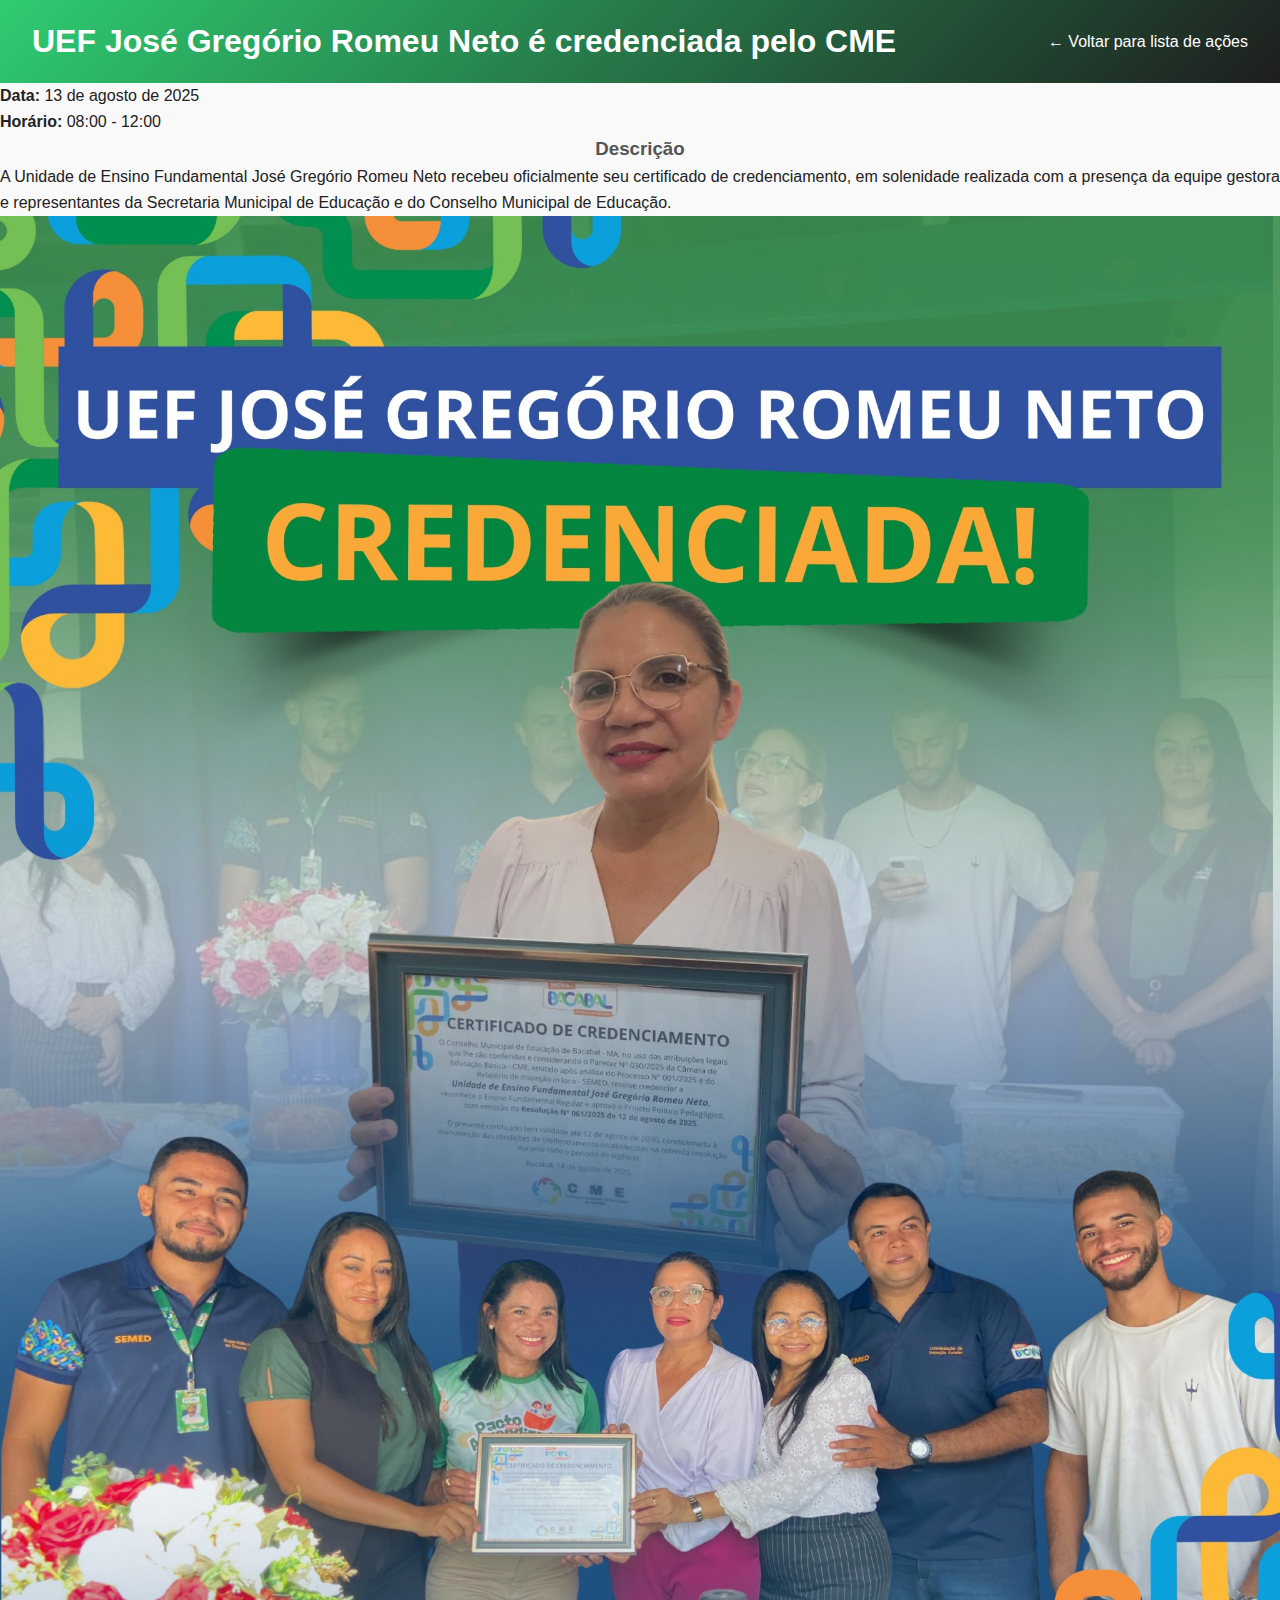
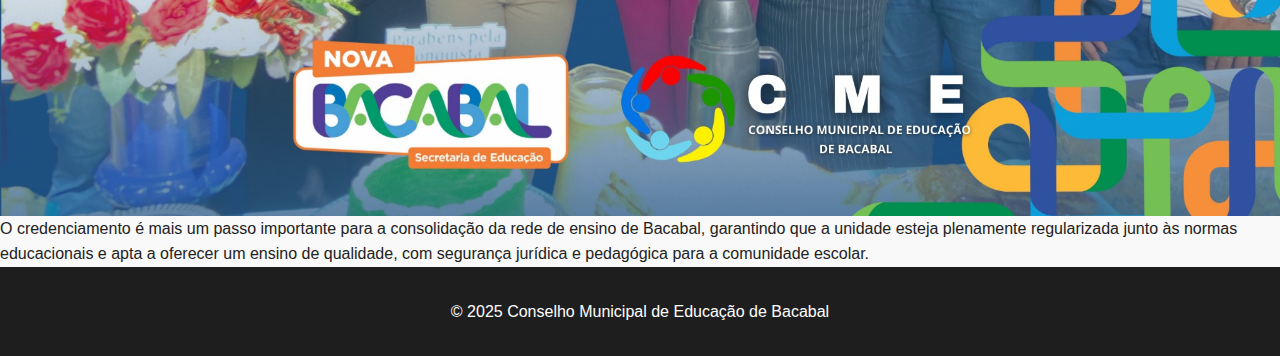
<file: acoes/acao3.html>
<!DOCTYPE html>
<html lang="pt-br">
<head>
  <meta charset="UTF-8">
  <meta name="viewport" content="width=device-width, initial-scale=1.0">
  <title>UEF José Gregório Romeu Neto é credenciada pelo CME</title>
  <link rel="stylesheet" href="../style/style.css">
</head>
<body>
  <header>
    <h1>UEF José Gregório Romeu Neto é credenciada pelo CME</h1>
    <a href="../acoes.html">← Voltar para lista de ações</a>
  </header>

  <main>
    <p><strong>Data:</strong> 13 de agosto de 2025</p>
    <p><strong>Horário:</strong> 08:00 - 12:00</p>

    <h3>Descrição</h3>
    <p>
      A Unidade de Ensino Fundamental José Gregório Romeu Neto recebeu oficialmente seu certificado de credenciamento, em solenidade realizada com a presença da equipe gestora e representantes da Secretaria Municipal de Educação e do Conselho Municipal de Educação.
    </p>

    
    <img src="./acoes/acao3.jpeg" alt="Foto da reunião" style="max-width: 100%; height: auto;">

    
    <p>
      O credenciamento é mais um passo importante para a consolidação da rede de ensino de Bacabal, garantindo que a unidade esteja plenamente regularizada junto às normas educacionais e apta a oferecer um ensino de qualidade, com segurança jurídica e pedagógica para a comunidade escolar.
    </p>
  </main>

  <footer>
    <p>© 2025 Conselho Municipal de Educação de Bacabal</p>
  </footer>
</body>
</html>
</file>
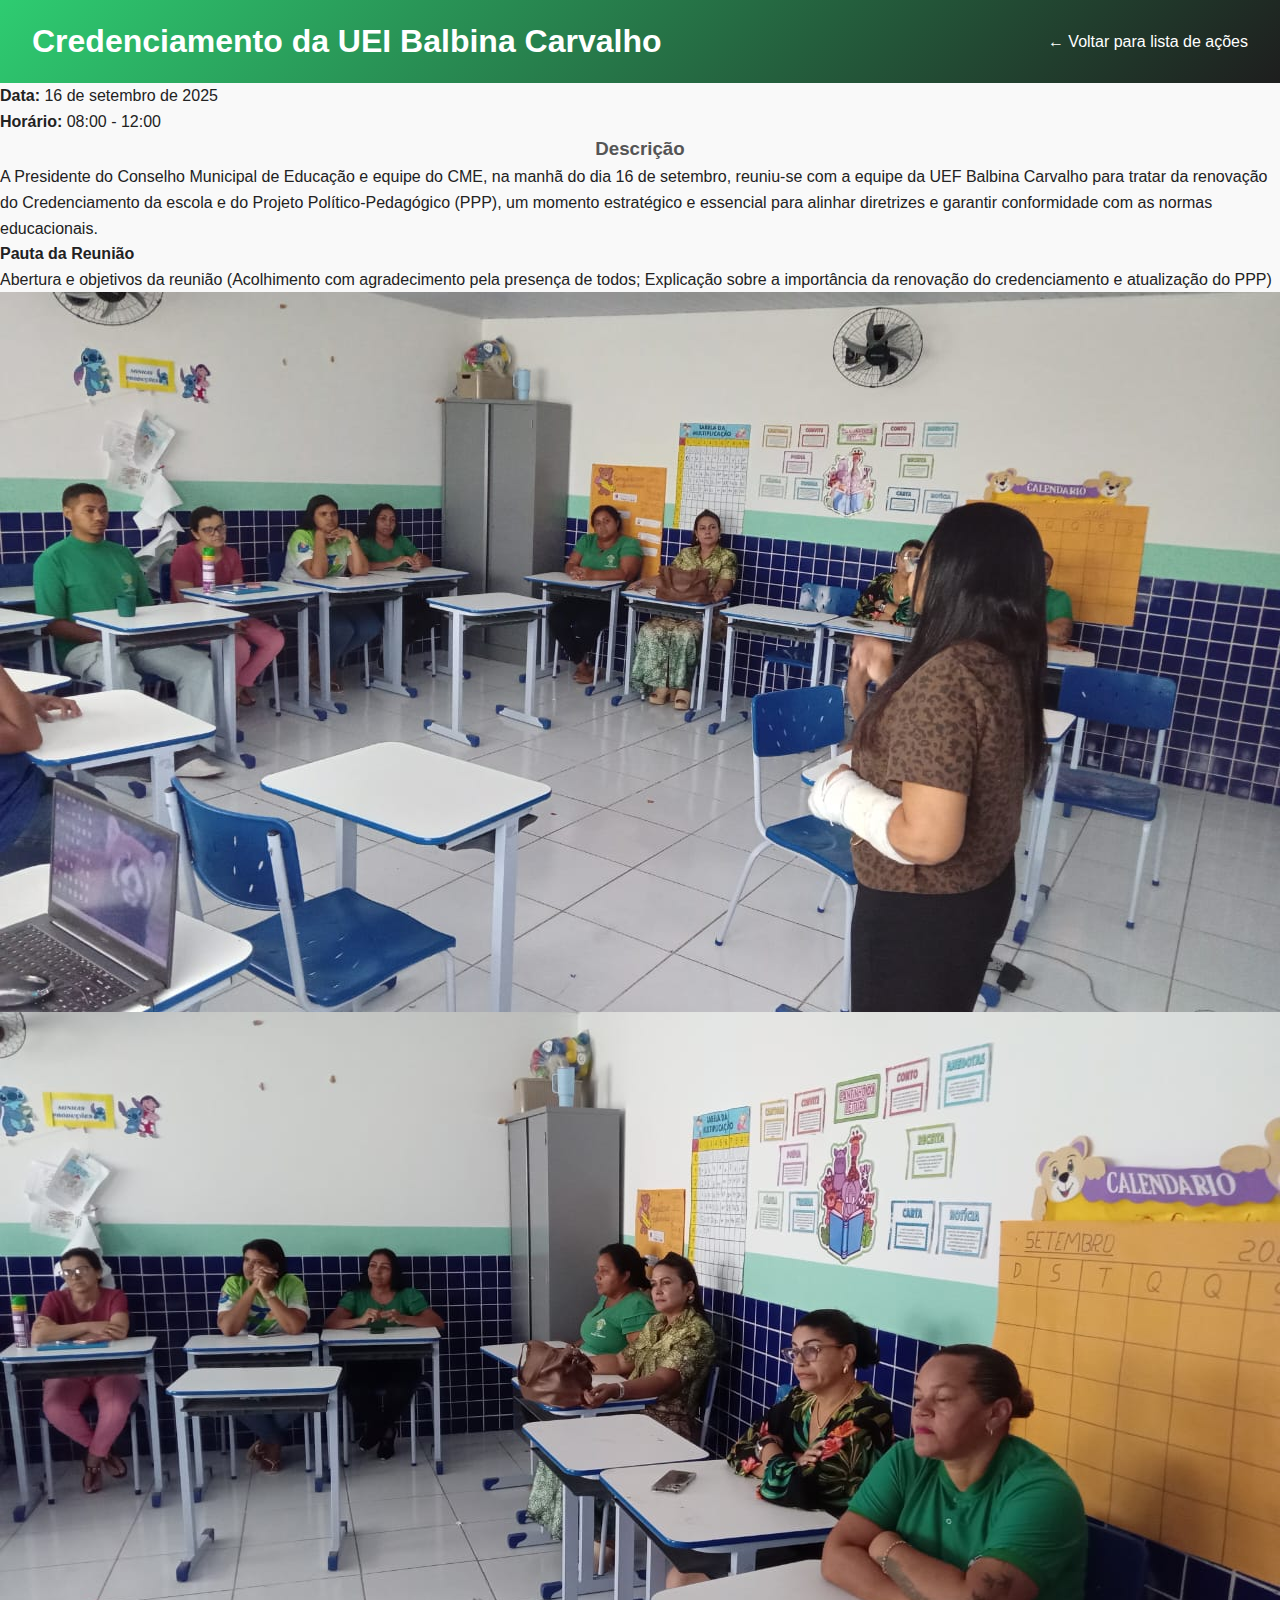
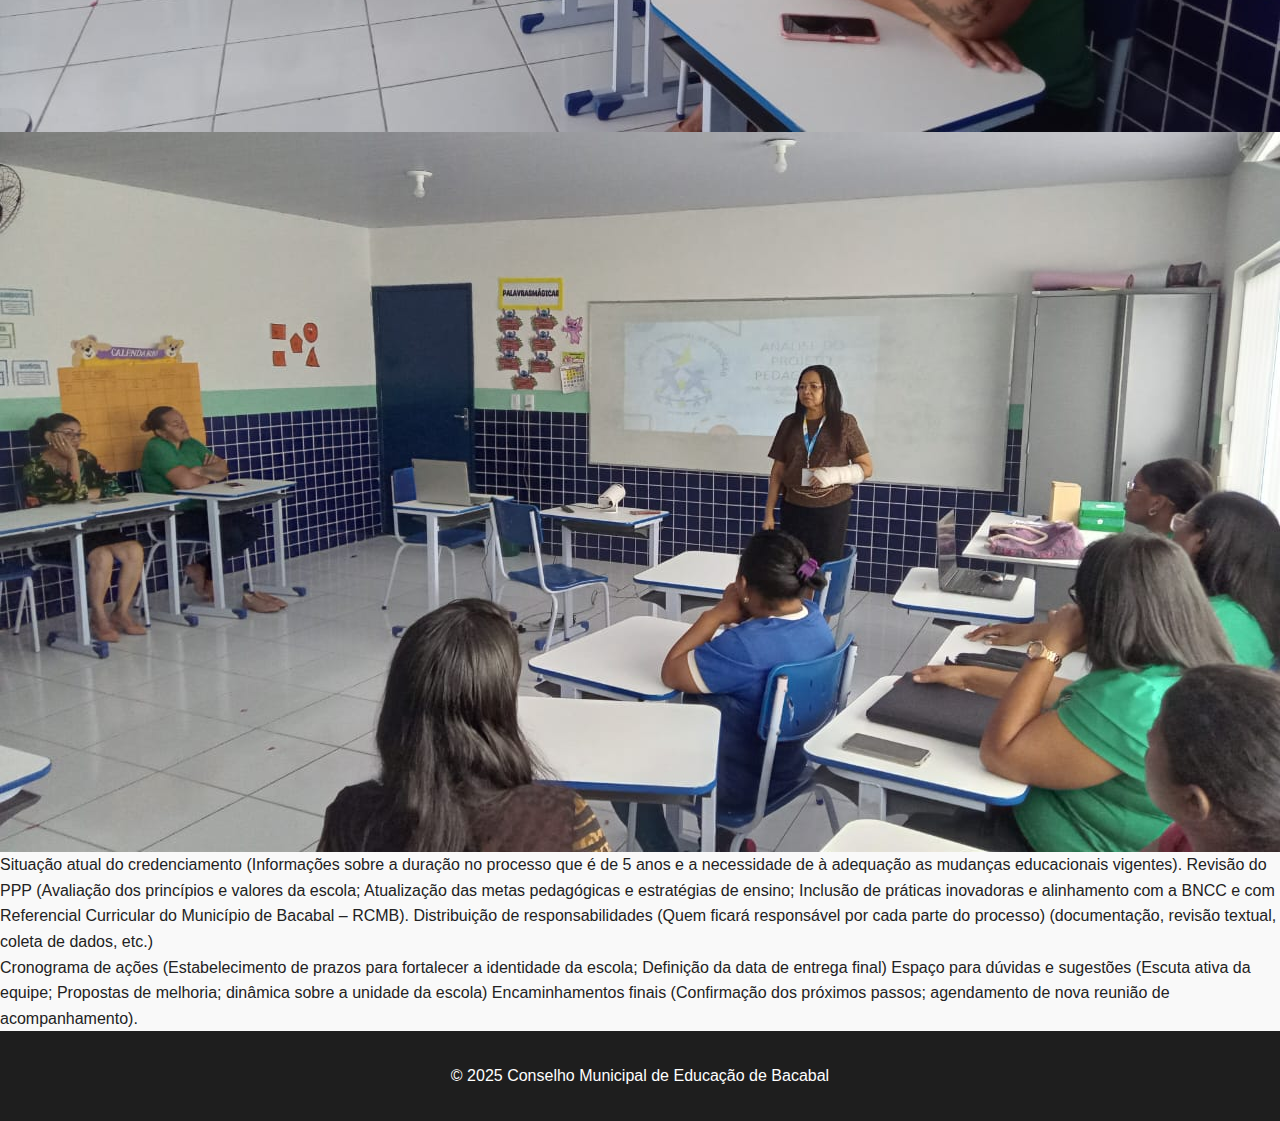
<file: acoes/acao5.html>
<!DOCTYPE html>
<html lang="pt-br">
<head>
  <meta charset="UTF-8">
  <meta name="viewport" content="width=device-width, initial-scale=1.0">
  <title>Credenciamento da UEI Balbina Carvalho</title>
  <link rel="stylesheet" href="../style/style.css">
</head>
<body>
  <header>
    <h1>Credenciamento da UEI Balbina Carvalho</h1>
    <a href="../acoes.html">← Voltar para lista de ações</a>
  </header>

  <main>
    <p><strong>Data:</strong> 16 de setembro de 2025</p>
    <p><strong>Horário:</strong> 08:00 - 12:00</p>

    <h3>Descrição</h3>
    <p>
      A Presidente do Conselho Municipal de Educação e equipe do CME, na manhã do dia 16 de setembro, reuniu-se com a equipe da UEF Balbina Carvalho para tratar da renovação do Credenciamento da escola e do Projeto Político-Pedagógico (PPP), um momento estratégico e essencial para alinhar diretrizes e garantir conformidade com as normas educacionais.

<p><strong> Pauta da Reunião</strong> </p>    
<p>Abertura e objetivos da reunião (Acolhimento com agradecimento pela presença de todos; Explicação sobre a importância da renovação do credenciamento e atualização do PPP)</p>
    </p>

    <img src="./acoes/credenciamento Balbina/balbina1.jpeg" alt="Foto 1" style="max-width: 100%; height: auto;">
    <img src="./acoes/credenciamento Balbina/balbina2.jpeg" alt="Foto 2" style="max-width: 100%; height: auto;">
    <img src="./acoes/credenciamento Balbina/balbina3.jpeg" alt="Foto 3" style="max-width: 100%; height: auto;">

    <p>
      Situação atual do credenciamento (Informações sobre a duração no processo que é de 5 anos e a necessidade de à adequação as mudanças educacionais vigentes). Revisão do PPP (Avaliação dos princípios e valores da escola; Atualização das metas pedagógicas e estratégias de ensino; Inclusão de práticas inovadoras e alinhamento com a BNCC e com Referencial Curricular do Município de Bacabal – RCMB). Distribuição de responsabilidades (Quem ficará responsável por cada parte do processo) (documentação, revisão textual, coleta de dados, etc.)</p>
<p>Cronograma de ações (Estabelecimento de prazos para fortalecer a identidade da escola; Definição da data de entrega final)
Espaço para dúvidas e sugestões (Escuta ativa da equipe; Propostas de melhoria; dinâmica sobre a unidade da escola)
Encaminhamentos finais (Confirmação dos próximos passos; agendamento de nova reunião de acompanhamento).
    </p>
  </main>

  <footer>
    <p>© 2025 Conselho Municipal de Educação de Bacabal</p>
  </footer>
</body>
</html>
</file>
<file: style/style.css>
/* Reset básico */
* {
  margin: 0;
  padding: 0;
  box-sizing: border-box;
}

html {
    scroll-behavior: smooth;
}

[id] {
 scroll-margin-top: 100px;
}
a {
  text-decoration: none;
  color: inherit; /* ou substitua por 'color: black;' */
}
#btnTopo {
  display: none; /* oculto por padrão */
  position: fixed;
  bottom: 20px;
  right: 20px;
  z-index: 99;
  font-size: 18px;
  border: none;
  outline: none;
  background-color: #333;
  color: white;
  cursor: pointer;
  padding: 12px 16px;
  border-radius: 5px;
  transition: background-color 0.3s;
}

#btnTopo:hover {
  background-color: #555;
}



.no-bold {
font-weight: normal;
}

body {
  font-family: 'Segoe UI', sans-serif;
  background: #f9f9f9;
  color: #222;
  line-height: 1.6;
}

/* Cores principais */
:root {
  --verde: #2ecc71;
  --preto: #1e1e1e;
  --cinza: #f0f0f0;
  --gradiente: linear-gradient(135deg, #2ecc71, #1e1e1e);
}

/* Cabeçalho */
header {
  display: flex;
  justify-content: space-between;
  align-items: center;
  background: var(--gradiente);
  padding: 1rem 2rem;
  color: white;
  position: sticky;
  top: 0;
  z-index: 1000;
}

.logo {
  display: flex;
  align-items: center;
  gap: 0.75rem;
}

.logo img {
  width: 40px;
  height: 40px;
  border-radius: 50%;
  object-fit: cover;
}

.logo h1 {
  font-size: 1.5rem;
  margin: 0;
  white-space: nowrap;
}

nav ul {
  display: flex;
  gap: 2rem;
  list-style: none;
  margin: 0;
  padding: 0;
}

nav ul li a {
  color: white;
  text-decoration: none;
  font-weight: bold;
  transition: color 0.3s ease;
}

nav ul li a:hover {
  color: #aaffcc;
}

/* Hero */

img {
     max-width: 100%;
    height: auto;
    display: block;
    margin: 0 auto;
}


main h1 {
  text-align: center;
  font-size: 2rem;
  color: var(--preto);
}
.SobreConselho {
text-align: center;
color: var(--verde);
margin-bottom: 1rem;
}
.atribuicoes {
  text-align: center;
color: var(--verde);
margin-bottom: 1rem;  
}
.resolucoes {
    text-align: center;
color: var(--verde);
margin-bottom: 1rem;
}
.acoes {
text-align: center;
color: var(--verde);
margin-bottom: 1rem;
}
.contato {
    text-align: center;
color: var(--verde);
margin-bottom: 1rem;
}

main h3, main h4 {
  text-align: center;
  text-align: center;
  color: #555;
}

/* Seções */
main div {
  padding: 2rem;
  background: white;
  margin: 1rem auto;
  max-width: 900px;
  border-radius: 8px;
  box-shadow: 0 0 10px rgba(0,0,0,0.05);
}

main h2 {
  color: var(--verde);
  margin-bottom: 1rem;
}

main ul {
  list-style: none;
  padding-left: 0;
}

main ul li {
  margin-bottom: 1rem;
}

/* Rodapé */
footer {
  background: var(--preto);
  color: white;
  padding: 2rem;
  text-align: center;
}

footer h2 {
  margin-bottom: 1rem;
}

footer ul {
  display: flex;
  justify-content: center;
  gap: 2rem;
  list-style: none;
  padding: 0;
}
.resolucao-lista {
  list-style: none;
  padding-left: 0;
}

.resolucao-lista li {
  display: flex;
  justify-content: space-between;
  align-items: center;
  padding: 10px 0;
  border-bottom: 1px solid #ddd;
}

.resolucao-lista a {
  color: #0056b3;
  text-decoration: none;
  font-weight: bold;
}

.resolucao-lista a:hover {
  text-decoration: underline;
}

.btn-baixar {
  background-color: #4CAF50;
  color: white;
  border: none;
  padding: 6px 12px;
  border-radius: 4px;
  cursor: pointer;
  transition: background-color 0.3s;
}

.btn-baixar:hover {
  background-color: #45a049;
}
.carrossel {
  width: 100%;
  max-width: 600px;
  margin: 0 auto;
  overflow: hidden;
  position: relative;
  border-radius: 8px;
  box-shadow: 0 4px 10px rgba(0,0,0,0.2);
  background-color: #f0f0f0; /* fundo neutro */
}

.slides {
  display: flex;
  width: 300%;
  animation: slide 9s infinite;
}

.slides img {
  width: 100%;
  height: 300px;           /* altura fixa */
  object-fit: contain;     /* mostra a imagem inteira */
  background-color: #f0f0f0; /* fundo para preencher área */
}
.slides img {
  width: 100%;
  height: auto;
  object-fit: contain;
  background-color: #f0f0f0;
}
</file>
